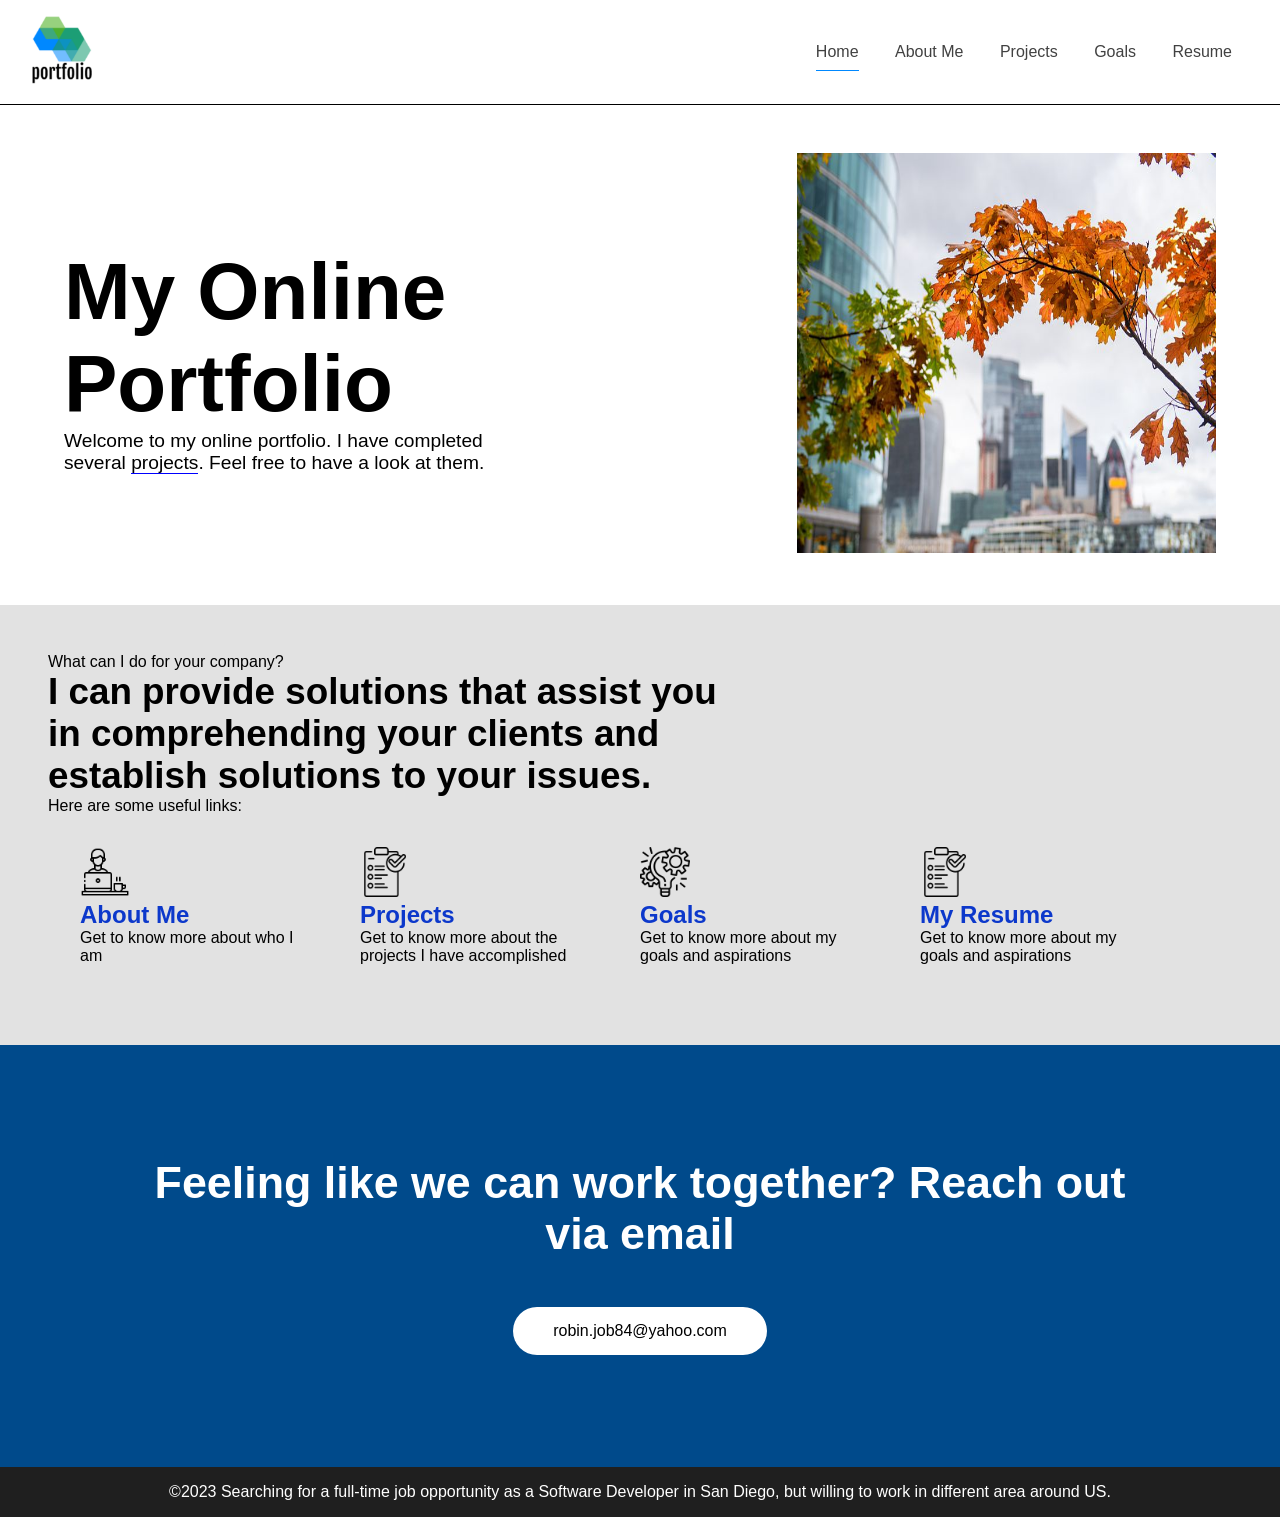
<file: index.html>
<!DOCTYPE html>
<html lang="en">
<head>
    <meta charset="UTF-8">
    <meta http-equiv="X-UA-Compatible" content="IE=edge">
    <meta name="viewport" content="width=device-width, initial-scale=1.0">
    <title>Homepage</title>
    <link rel="stylesheet" href="style.css">
    <link href="https://fonts.googleapis.com/css2?family=Montserrat:wght@500&display=swap" rel="stylesheet">
</head>
<body>
    <nav class="flex-logo navigation">
        <div class="nav-size logo">
            <a href="index.html"><img src="logo.png" alt="Website logo"></a>
        </div>
        <div class="nav-size">
            <ul>
                <li><a class="active" href="index.html">Home</a></li>
                <li><a href="about.html">About Me</a></li>
                <li><a href="project.html">Projects</a></li>
                <li><a href="goals.html">Goals</a></li>
                <li><a href="resume.html">Resume</a></li>
            </ul>
        </div>
    </nav>
    <section class="intro-portfolio">
        <div class="flex-logo">
            <div class="heading-section">
                <h1>My Online Portfolio</h1>
                <p>Welcome to my online portfolio. I have completed several <a href="project.html">projects</a>. Feel free to have a look at them.</p>
            </div>
            <div class="image-section">
                <img src="intro-image.jpg" alt="image for intro section">
            </div>
        </div>
        
    </section>
    <section class="what-i-do">
        <p>What can I do for your company?</p>
        <h1>I can provide solutions that assist you in comprehending your clients and establish solutions to your issues.</h1>
        <p>Here are some useful links: </p>
        <div class="flex-logo other-links">
            <div class="useful-link">
                <img src="about-me.png" alt="about me icon">
                <h2><a href="about.html">About Me</a></h2>
                <p>Get to know more about who I am</p>
            </div>
            <div class="useful-link">
                <img src="projects.png" alt="projects icon">
                <h2><a href="project.html">Projects</a></h2>
                <p>Get to know more about the projects I have accomplished</p>
            </div>
            <div class="useful-link">
                <img src="goals.png" alt="Goals icon">
                <h2><a href="goals.html">Goals</a></h2>
                <p>Get to know more about my goals and aspirations</p>
            </div>
            <div class="useful-link">
                <img src="resume.png" alt="Resume icon">
                <h2><a href="resume.html">My Resume</a></h2>
                <p>Get to know more about my goals and aspirations</p>
            </div>
        </div>
    </section>
    <section class="working-together">
        <h1>Feeling like we can work together? Reach out via email</h1>
        <div class="email-link">
            <a href="mailto:robin.job84@yahoo.com">robin.job84@yahoo.com</a>
        </div>
    </section>
    <footer>
        &copy;2023 Searching for a full-time job opportunity as a Software Developer in San Diego, but willing to work in different area around US.
    </footer>
</body>
</html>
</file>
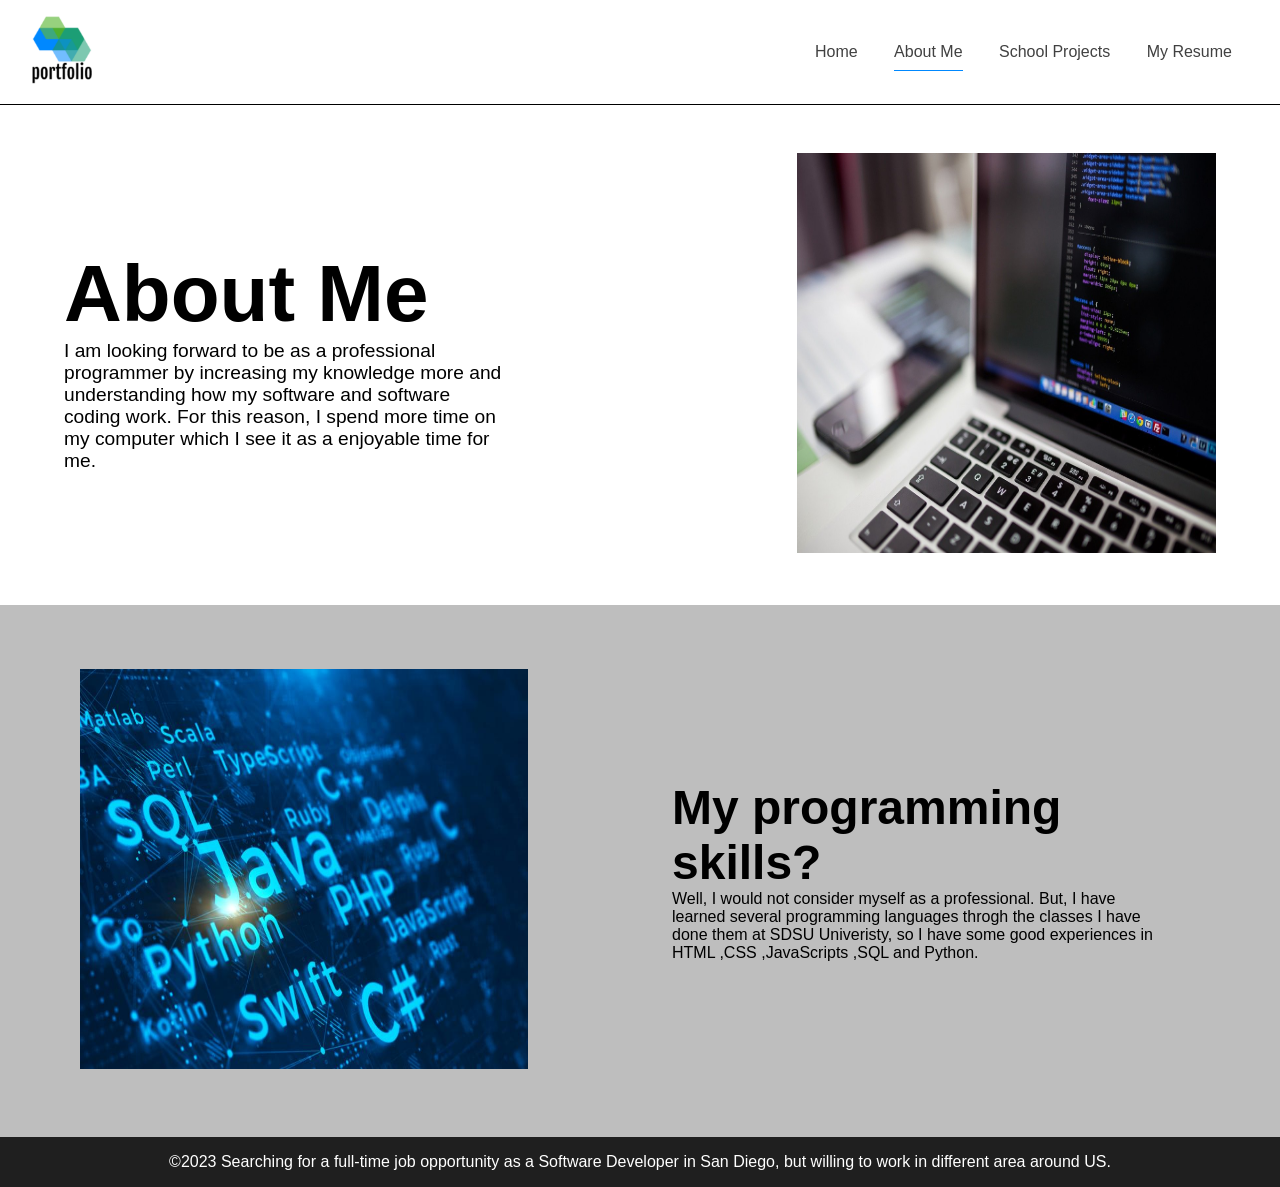
<file: about.html>
<!DOCTYPE html>
<html lang="en">
<head>
    <meta charset="UTF-8">
    <meta http-equiv="X-UA-Compatible" content="IE=edge">
    <meta name="viewport" content="width=device-width, initial-scale=1.0">
    <title>About Me</title>
    <link rel="stylesheet" href="style.css">
    <link href="https://fonts.googleapis.com/css2?family=Montserrat:wght@500&display=swap" rel="stylesheet">
</head>
<body>
    <nav class="flex-logo navigation">
        <div class="nav-size logo">
            <a href="index.html"><img src="logo.png" alt="Website logo"></a>
        </div>
        <div class="nav-size">
            <ul>
                <li><a href="index.html">Home</a></li>
                <li><a class="active" href="about.html">About Me</a></li>
                <li><a href="project.html">School Projects</a></li>
                <li><a href="resume.html">My Resume</a></li>
            </ul>
        </div>
    </nav>
    <section class="intro-portfolio">
        <div class="flex-logo">
            <div class="heading-section change-height">
                <h1>About Me</h1>
                <p>I am looking forward to be as a professional programmer by increasing my knowledge more and understanding how my software and software coding work. For this reason, I spend more time on my computer which I see it as a enjoyable time for me.</p>
            </div>
            <div class="image-section">
                <img src="about-me.jpg" alt="image for about me section">
            </div>
        </div>    
    </section>
    <section class="more-bio">
        <div class="flex-logo">
            <div class="image-section">
                <img src="programming-languages.jpeg" alt="image for about me section">
            </div>
            <div class="heading-section" id="about-me-info">
                <h1>My programming skills?</h1>
                <p>Well, I would not consider myself as a professional. But, I have learned several programming languages throgh the classes I have done them at SDSU Univeristy, so I have some good experiences 
                    in HTML ,CSS ,JavaScripts ,SQL and Python.
                </p>
            </div>
        </div>  
    </section>
    <footer>
        &copy;2023 Searching for a full-time job opportunity as a Software Developer in San Diego, but willing to work in different area around US.
    </footer>
</body>
</html>
</file>
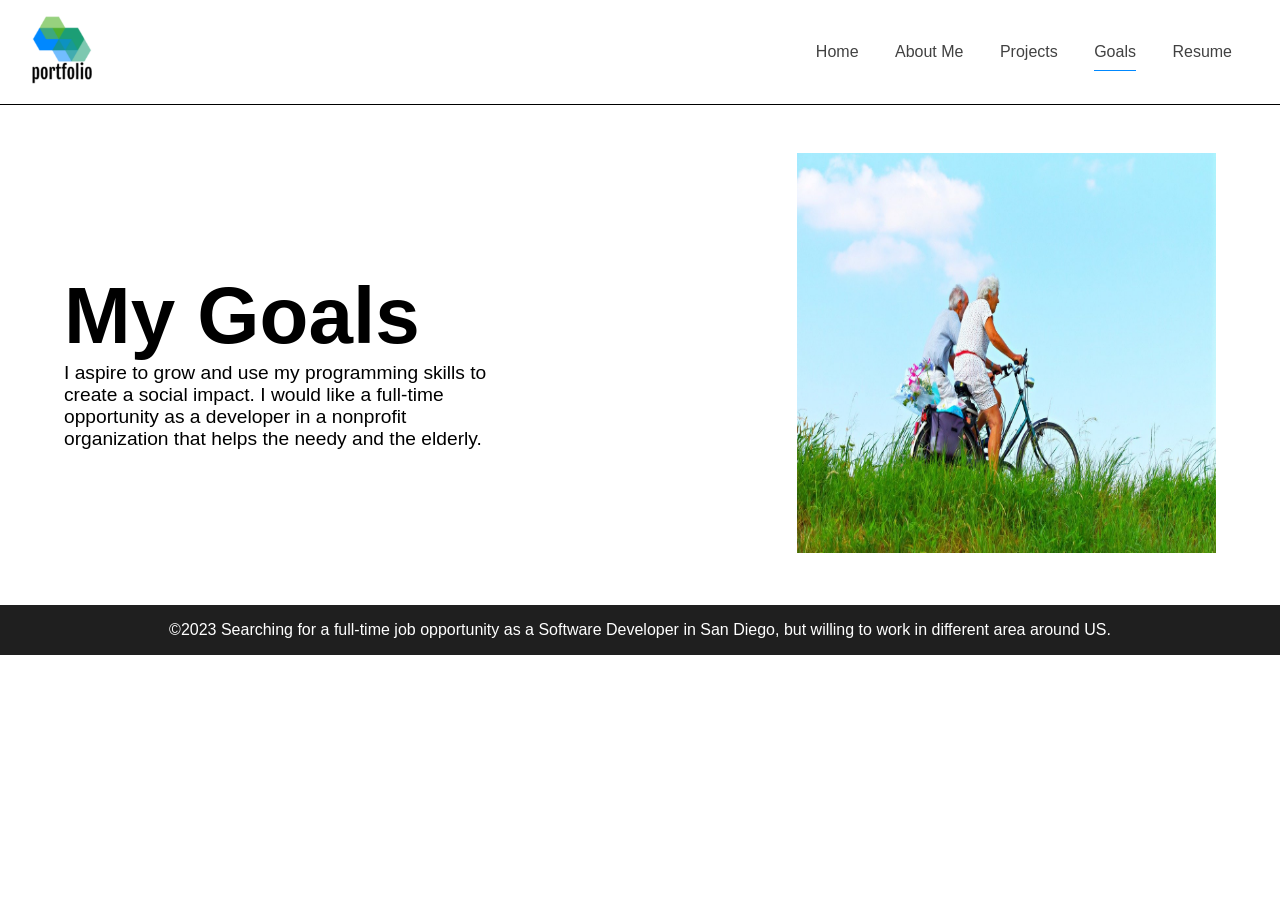
<file: goals.html>
<!DOCTYPE html>
<html lang="en">
<head>
    <meta charset="UTF-8">
    <meta http-equiv="X-UA-Compatible" content="IE=edge">
    <meta name="viewport" content="width=device-width, initial-scale=1.0">
    <title>My Goals</title>
    <link rel="stylesheet" href="style.css">
    <link href="https://fonts.googleapis.com/css2?family=Montserrat:wght@500&display=swap" rel="stylesheet">
</head>
<body>
    <nav class="flex-logo navigation">
        <div class="nav-size logo">
            <a href="index.html"><img src="logo.png" alt="Website logo"></a>
        </div>
        <div class="nav-size">
            <ul>
                <li><a href="index.html">Home</a></li>
                <li><a href="about.html">About Me</a></li>
                <li><a href="project.html">Projects</a></li>
                <li><a class="active" href="goals.html">Goals</a></li>
                <li><a href="resume.html">Resume</a></li>
            </ul>
        </div>
    </nav>
    <section class="intro-portfolio">
        <div class="flex-logo">
            <div class="heading-section change-height">
                <h1>My Goals</h1>
                <p>I aspire to grow and use my programming skills to create a social impact. I would like a full-time opportunity as a developer in a nonprofit organization that helps the needy and the elderly.</p>
            </div>
            <div class="image-section">
                <img src="elderly.jpg" alt="Elderly image">
            </div>
        </div>    
    </section>
    <footer>
        &copy;2023 Searching for a full-time job opportunity as a Software Developer in San Diego, but willing to work in different area around US.
    </footer>
</body>
</html>
</file>
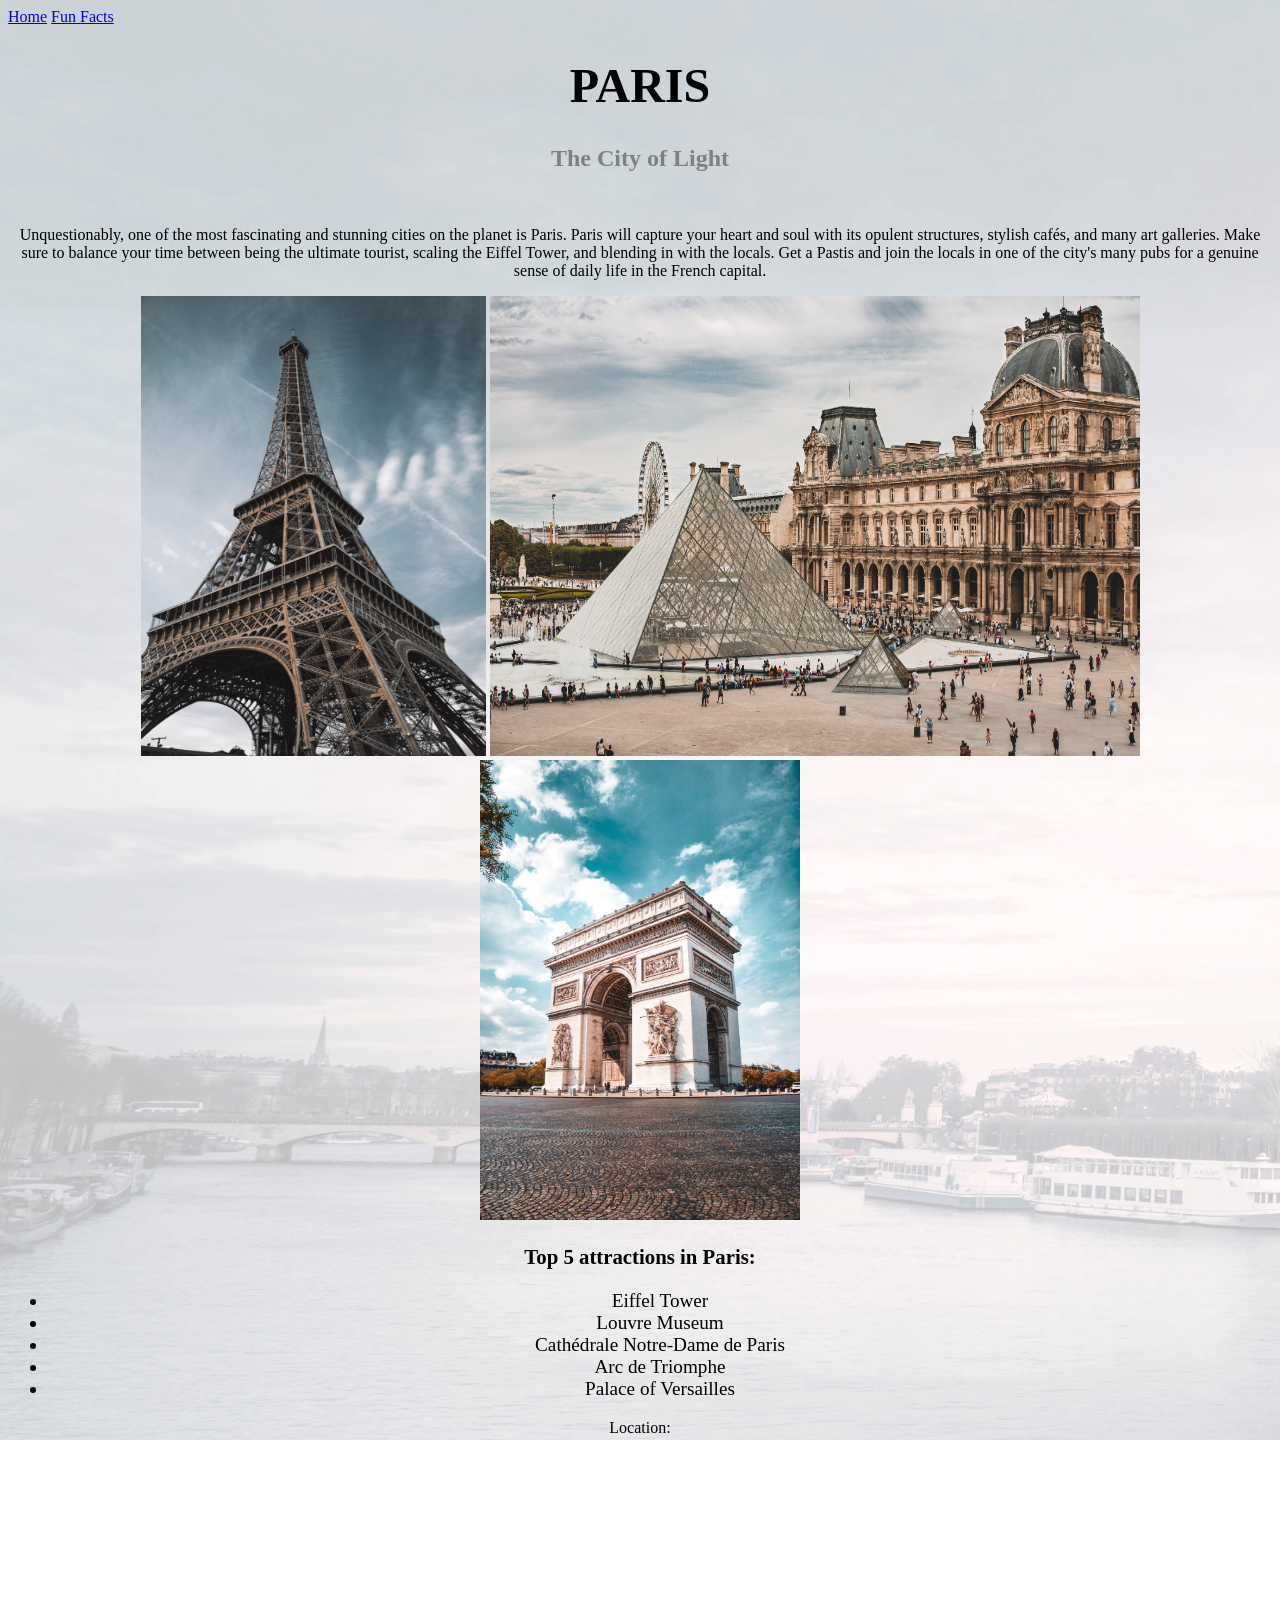
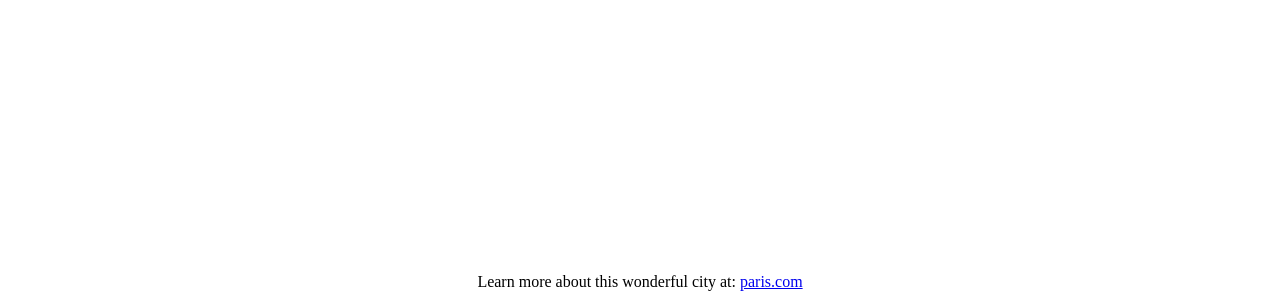
<file: index1.html>
<!DOCTYPE html>
<html lang="en">
<head>
    <meta charset="UTF-8">
    <title>Paris</title>
    <link rel="icon" type="image/x-icon" href="eiffel_3.jpg">
</head>
<style>
    body {
        background-image: url('eiffel_1.jpg');
        background-size: 2560px 1440px;
        background-repeat: no-repeat;
    }
</style>
<body>
    <div>
        <a class="active" href="index.html">Home</a>
        <a href="subpage.html">Fun Facts</a>
    </div>
    <h1 style="font-family:verdana; font-size:300%; text-align:center; color:black;">PARIS</h1>
    <h2 style="font-family:verdana; font-size:150%; text-align:center; color:grey;">The City of Light</h2>
    <br>
    <p style="font-family:verdana; font-size:100%; text-align:center; color:black;">
        Unquestionably, one of the most fascinating and stunning cities on the planet is Paris.
        Paris will capture your heart and soul with its opulent structures, stylish cafés, and many art galleries.
        Make sure to balance your time between being the ultimate tourist, scaling the Eiffel Tower,
        and blending in with the locals. Get a Pastis and join the locals in one of the city's many pubs
        for a genuine sense of daily life in the French capital.
    </p>
    <p style="text-align:center;">
        <img src="eiffel_2.jpg" alt="Eiffel Tower" width="345" height="460">
        <img src="louvre_1.jpg" alt="Louvre" width="650" height="460">
        <img src="triumph_1.jpg" alt="Arc De Triomphe" width="320" height="460">
    </p>
    <h3 style="font-family:verdana; font-size:130%; text-align:center; color:black;">Top 5 attractions in Paris:</h3>
    <ul style="font-family:verdana; font-size:120%; text-align:center; color:black;">
        <li>Eiffel Tower</li>
        <li>Louvre Museum</li>
        <li>Cathédrale Notre-Dame de Paris</li>
        <li>Arc de Triomphe</li>
        <li>Palace of Versailles</li>
    </ul>
    <div>
        <p style="font-family:verdana; font-size:100%; text-align:center; color:black;">Location:</p>
        <p align="center">
            <iframe src="https://www.google.com/maps/embed?pb=!1m18!1m12!1m3!1d83998.76457464363!2d2.2769950749124046!3d48.85894658118077!2m3!1f0!2f0!3f0!3m2!1i1024!2i768!4f13.1!3m3!1m2!1s0x47e66e1f06e2b70f%3A0x40b82c3688c9460!2sParis%2C%20France!5e0!3m2!1sen!2sus!4v1663478615087!5m2!1sen!2sus" width="600" height="400" style="border:0;" allowfullscreen="" loading="lazy" referrerpolicy="no-referrer-when-downgrade"></iframe>
        </p>
    </div>
    <div>
        <p align="center"
           style="font-family:verdana;
           font-size:100%; color:black;">Learn more about this wonderful city at:
            <a class="active" href="https://paris.com/" target="_blank">paris.com</a>
        </p>
    </div>
</body>
</html>
</file>
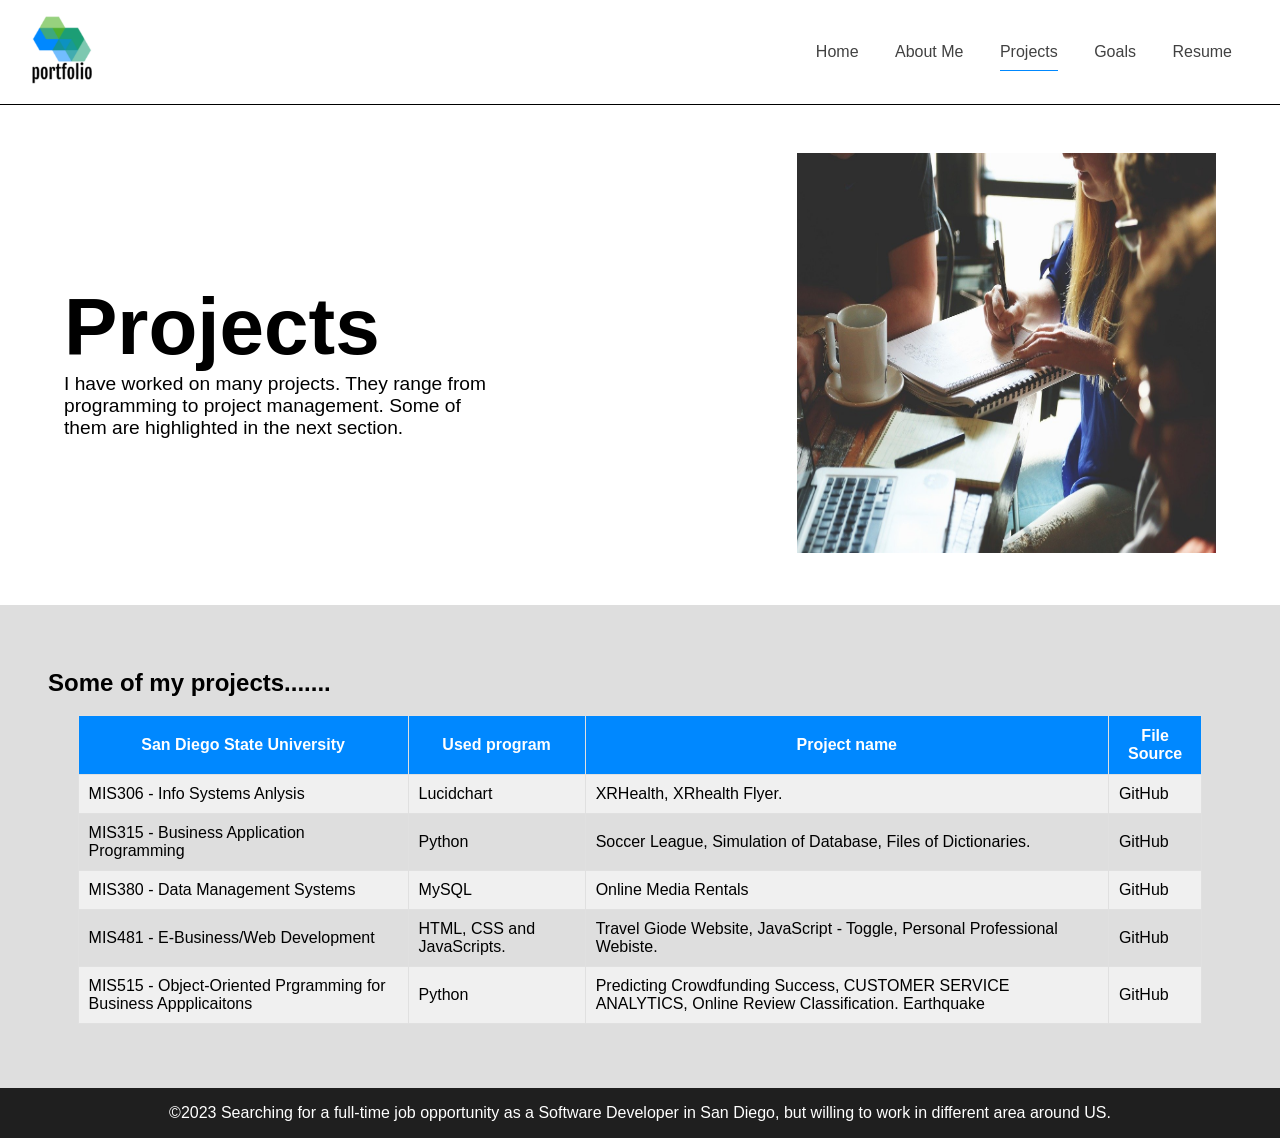
<file: project.html>
<!DOCTYPE html>
<html lang="en">
<head>
    <meta charset="UTF-8">
    <meta http-equiv="X-UA-Compatible" content="IE=edge">
    <meta name="viewport" content="width=device-width, initial-scale=1.0">
    <title>Projects</title>
    <link rel="stylesheet" href="style.css">
    <link href="https://fonts.googleapis.com/css2?family=Montserrat:wght@500&display=swap" rel="stylesheet">
</head>
<body>
    <nav class="flex-logo navigation">
        <div class="nav-size logo">
            <a href="index.html"><img src="logo.png" alt="Website logo"></a>
        </div>
        <div class="nav-size">
            <ul>
                <li><a href="index.html">Home</a></li>
                <li><a href="about.html">About Me</a></li>
                <li><a class="active" href="project.html">Projects</a></li>
                <li><a href="goals.html">Goals</a></li>
                <li><a href="resume.html">Resume</a></li>
            </ul>
        </div>
    </nav>
    <section class="intro-portfolio">
        <div class="flex-logo">
            <div class="heading-section">
                <h1>Projects</h1>
                <p>I have worked on many projects. They range from programming to project management. Some of them are highlighted in the next section.</p>
            </div>
            <div class="image-section">
                <img src="project-image.jpg" alt="image for project section">
            </div>
        </div>
        
    </section>
    <section class="project-details">
        <h2>Some of my projects.......</h2>  
        <br>
        <table id="projects">
            <tr>
              <th>San Diego State University</th>
              <th>Used program</th>
              <th>Project name</th>
              <th>File Source</th>
            </tr>
            <tr>
              <td>MIS306 - Info Systems Anlysis</td>
              <td>Lucidchart</td>
              <td><a href="XRHealth.pdf" target="_blank">XRHealth,</a>
                  <a href="XRHealthFlyer.pdf" target="_blank"> XRhealth Flyer.</a></td>
              <td><a href="https://github.com/Robinjob1984/Information-Systems-Analysis" target="_blank">GitHub</a></td>
            </tr>
            <tr>
              <td>MIS315 - Business Application Programming</td>
              <td>Python</td>
              <td><a href="SoccerLeague.py" target="_blank">Soccer League, </a>
                    <a href="SimulationDatabase.py" target="_blank">Simulation of Database, </a>
                    <a href="FilesDictionaries2.py" target="_blank"> Files of Dictionaries.</a></td>
              <td><a href="https://github.com/Robinjob1984/Business-Applicaiton-Programming" target="_blank">GitHub</a></td>
            </tr>
            <tr>
              <td>MIS380 - Data Management Systems</td>
              <td>MySQL</td>
              <td><a href="MIS 380 - Term Project.pdf" target="_blank">Online Media Rentals</a></td>
              <td><a href="https://github.com/Robinjob1984/Information-Systems-Analysis" target="_blank">GitHub</a></td>
            </tr>
            <tr>
                <td>MIS481 - E-Business/Web Development</td>
                <td>HTML, CSS and JavaScripts.</td>
                <td><a href="index1.html" target="_blank">Travel Giode Website, </a>
                    <a href="toggle.html" target="_blank">JavaScript - Toggle, </a>
                    <a href="index.html" target="_blank">Personal Professional Webiste.</a></td>
                <td><a href="https://github.com/Robinjob1984/E-Business-Web-Development" target="_blank"> GitHub</a></td>
            </tr>                  
            <tr>
              <td>MIS515 - Object-Oriented Prgramming for Business Appplicaitons</td>
              <td>Python</td>
              <td><a href="Predicting Crowdfunding Success.py" target="_blank">Predicting Crowdfunding Success,</a>
                  <a href="CUSTOMER SERVICE ANALYTICS-1.py" target="_blank">CUSTOMER SERVICE ANALYTICS,</a>
                  <a href="Online Review Classification.py" target="_blank">Online Review Classification.</a>
                  <a href="earthquake.py" target="_blank">Earthquake</a></td>
              <td><a href="https://github.com/Robinjob1984/Object-Oriented-Programming-for-Business-Applications" target="_blank"> GitHub</a></td>
            </tr>              
          </table>   
    </section>
    <footer>
        &copy;2023 Searching for a full-time job opportunity as a Software Developer in San Diego, but willing to work in different area around US.
    </footer>
</body>
</html>
</file>
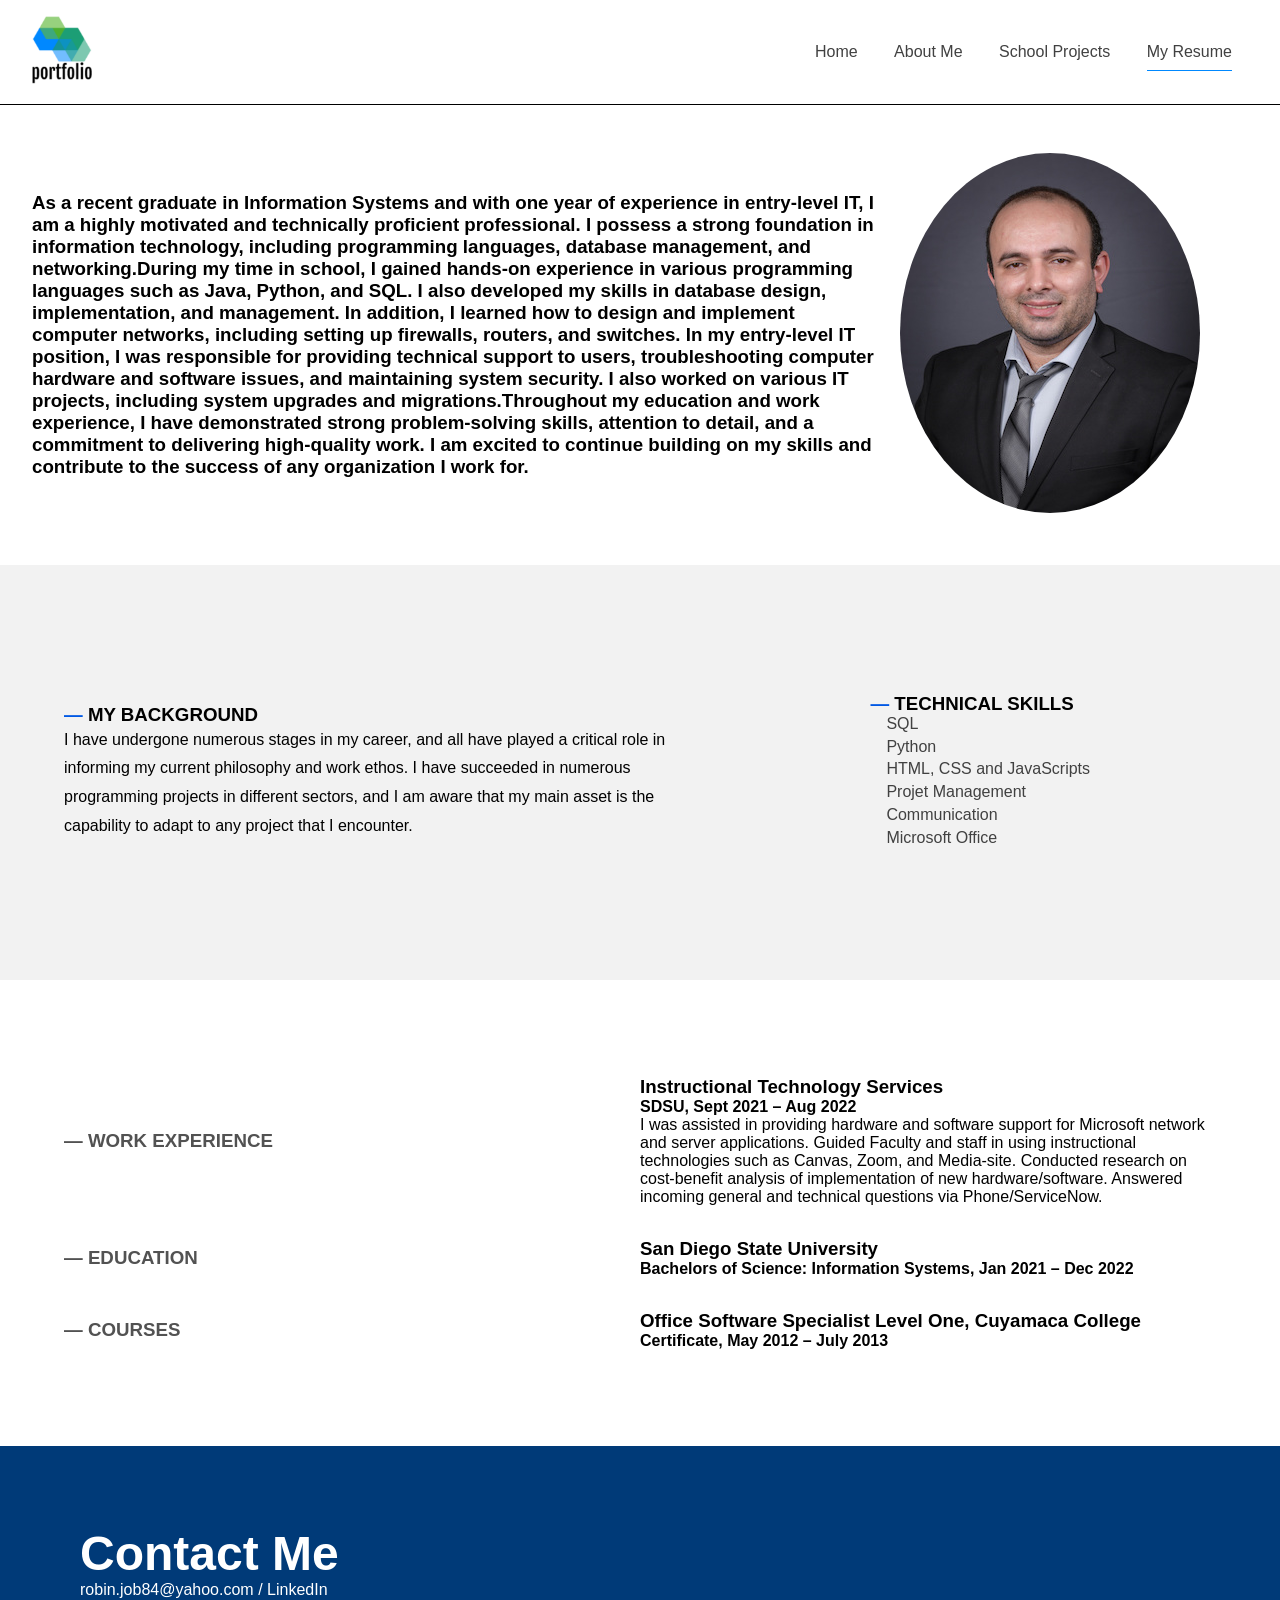
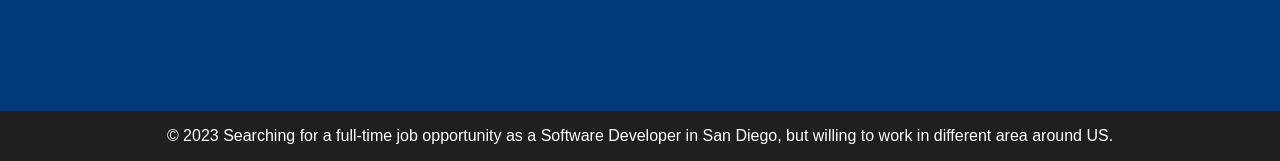
<file: resume.html>
<!DOCTYPE html>
<html lang="en">
<head>
    <meta charset="UTF-8">
    <meta http-equiv="X-UA-Compatible" content="IE=edge">
    <meta name="viewport" content="width=device-width, initial-scale=1.0">
    <title>Online Portfolio</title>
    <link rel="stylesheet" href="style.css">
    <link href="https://fonts.googleapis.com/css2?family=Montserrat:wght@500&display=swap" rel="stylesheet">
</head>
<body>
    <nav class="flex-logo navigation">
        <div class="nav-size logo">
            <a href="index.html"><img src="logo.png" alt="Website logo"></a>
        </div>
        <div class="nav-size">
            <ul>
                <li><a href="index.html">Home</a></li>
                <li><a href="about.html">About Me</a></li>
                <li><a href="project.html">School Projects</a></li>
                <li><a class="active" href="resume.html">My Resume</a></li>
            </ul>
        </div>
    </nav>
    <section class="flex-logo introduction-portfolio">
        <div class="intro-content-text orofile-intro">
            <h3>As a recent graduate in Information Systems and with one year of experience in entry-level IT, I am a highly motivated and technically proficient professional. I possess a strong foundation in information technology, including programming languages, database management, and networking.During my time in school, I gained hands-on experience in various programming languages such as Java, Python, and SQL. I also developed my skills in database design, implementation, and management. In addition, I learned how to design and implement computer networks, including setting up firewalls, routers, and switches. In my entry-level IT position, I was responsible for providing technical support to users, troubleshooting computer hardware and software issues, and maintaining system security. I also worked on various IT projects, including system upgrades and migrations.Throughout my education and work experience, I have demonstrated strong problem-solving skills, attention to detail, and a commitment to delivering high-quality work. I am excited to continue building on my skills and contribute to the success of any organization I work for.
            </h3>
        </div>
        <div class="intro-content-image profile-picture">
            <img src="Robin.jpg" alt="Profile picture">
        </div>
    </section>
    <section class="background-section" id="background">
        <div class="flex-logo" id="background-id">
            <div class="background-profile">
                <h3><span>&mdash;</span> MY BACKGROUND</h3>
                <p>I have undergone numerous stages in my career, and all have played a critical role in informing my current philosophy and work ethos.
                    I have succeeded in numerous programming projects in different sectors, and I am aware that my main asset is the capability to adapt to 
                    any project that I encounter.
                </p>
            </div>
            <div class="skills">
                <h3><span>&mdash;</span> TECHNICAL SKILLS</h3>
                <ul>
                    <li>SQL</li>
                    <li>Python</li>
                    <li>HTML, CSS and JavaScripts</li>
                    <li>Projet Management</li>
                    <li>Communication</li>
                    <li>Microsoft Office</li>
                </ul>
            </div>
        </div>
    </section>
    <section class="experience" id="experience">
        <div class="flex-logo">
            <div class="experience-heading">
                <h3><span>&mdash;</span> WORK EXPERIENCE</h3>
            </div>
            <div class="experience-content">
                <h3>Instructional Technology Services</h3>
                <h4>SDSU, Sept 2021 &ndash; Aug 2022</h4>
                <p>
                I was assisted in providing hardware and software support for Microsoft network and server applications. Guided Faculty and staff in using instructional technologies such as Canvas, Zoom, and Media-site. Conducted research on cost-benefit analysis of implementation of new hardware/software. Answered incoming general and technical questions via Phone/ServiceNow.  
                </p>
            </div>
        </div>
        <div class="flex-logo">
            <div class="experience-heading">
                <h3><span>&mdash;</span> EDUCATION</h3>
            </div>
            <div class="experience-content">
                <h3>San Diego State University</h3>
                <h4>Bachelors of Science: Information Systems, Jan 2021 &ndash; Dec 2022</h4>
            </div>
        </div>
        <div class="flex-logo">
            <div class="experience-heading">
                <h3><span>&mdash;</span> COURSES</h3>
            </div>
            <div class="experience-content">
                <h3>Office Software Specialist Level One, Cuyamaca College</h3>
                <h4>Certificate, May 2012 &ndash; July 2013</h4>
            </div>
        </div>
    </section>
    <section class="footer-info">
        <div class="flex-logo">
            <div class="contact-footer">
                <h2>Contact Me</h2>
                <div class="contact-holder">
                    <a href="mailto:robin.job84@yahoo.com" target="_blank">robin.job84@yahoo.com</a>
                    <a href="http://www.linkedin.com/in/robin-slaiwa-1b3679139" target="_blank">/ LinkedIn</a>
                </div>
            </div>
        </div>
        
    </section>
    <footer class="footer-copyright">
        &copy; 2023 Searching for a full-time job opportunity as a Software Developer in San Diego, but willing to work in different area around US.
    </footer>
</body>
</html>
</file>
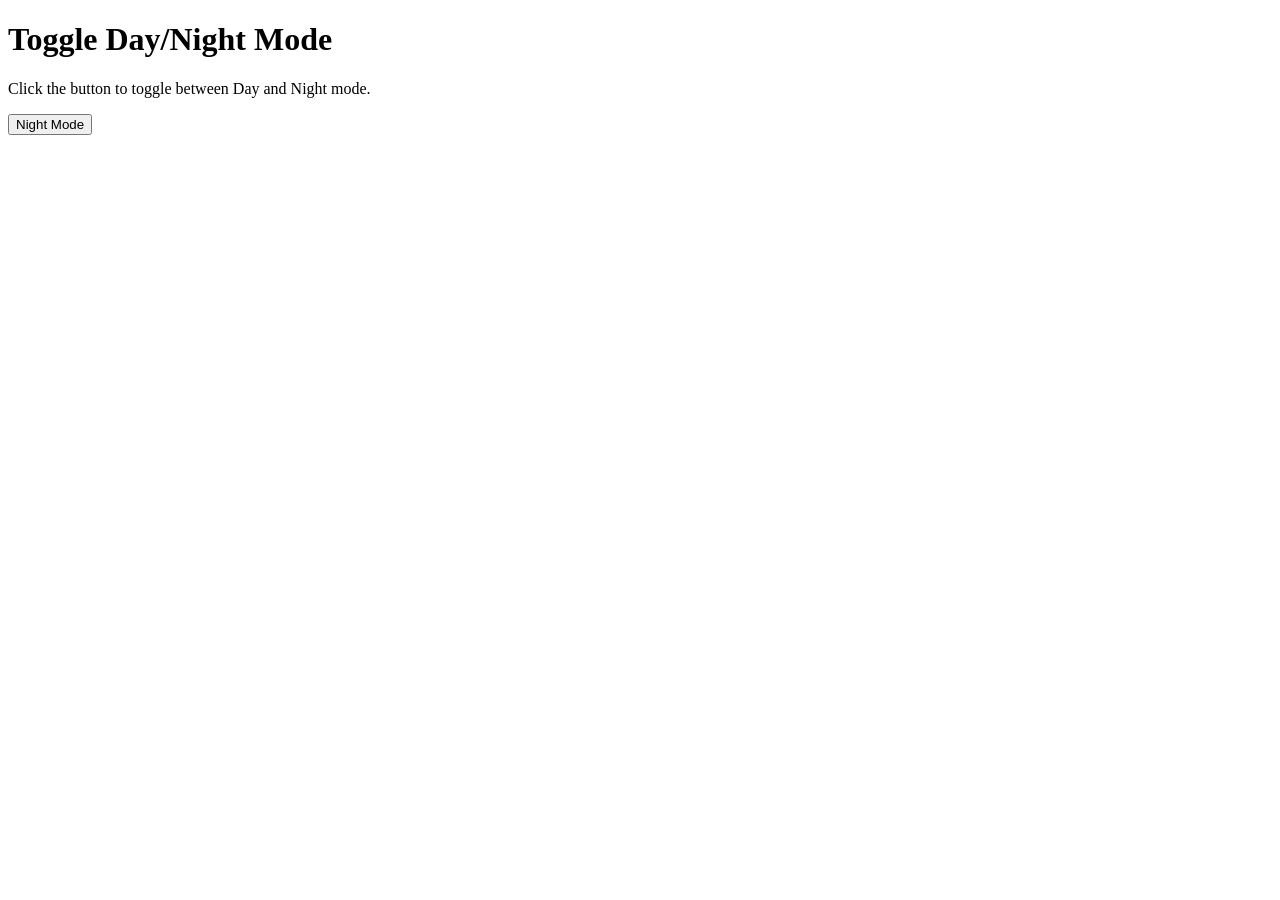
<file: toggle.html>
<!DOCTYPE html>
<html lang="en">
    <head>
        <title>Toggle mode</title>
        <style>
            .day{
            background-color: white;
            color: black;
            }
            .night{
            background-color: black;
            color: white;
            }
        </style>
        <script>
            function toggle(){
                let body = document.getElementsByTagName("body")[0];
                let button = document.getElementById("toggle");
                if(body.className == "day"){
                    body.className = "night";
                    button.value ="Day Mode";
                }else{
                    body.className = "day";
                    button.value ="Night Mode";
                }
            }
        </script>
    </head>
    <body class="day">
        <h1>Toggle Day/Night Mode</h1>
        <p>Click the button to toggle between Day and Night mode.</p>
        <input id="toggle" type="button" onclick="toggle();" value="Night Mode">
    </body>
</html>
</file>
<file: style.css>
body{
    font-family: 'Montserrat', sans-serif;
    margin: 0;
}

a{
    text-decoration: none;
    color: inherit;
}

a.active{
    border-bottom: 1px solid #0088FF;
    padding-bottom: 10px;
}

.flex-logo{
    display: flex;
    justify-content: space-between;
    align-items: center;
    padding: 1em 2em;
}

.navigation{
    border-bottom: 1px solid black;
}

.flex-logo ul {
    list-style-type: none;
    margin: 0;
    padding: 0;
    text-align: right;
}

.flex-logo ul li{
    display: inline-block;
    padding: 0 1em;
    color: rgb(65, 65, 65);
    
}

.nav-size{
    width: 50%;
}

.logo img{
    width: 60px;
}

/* introduction section */

.intro-portfolio{
    padding: 2em;
}
.intro-portfolio h1{
    padding-top: 10px;
    padding-left: 0;
    font-size: 5em;
    margin: 0;
}

.intro-portfolio p{
    width: 60%;
    font-size: 1.2em;
}

.heading-section a{
    border-bottom: 1px solid blue;
}

.heading-section{
    width: 70%;
}

.image-section{
    width: 40%;
}

.image-section img{
    width: 100%;
    height: 400px;
}

.what-i-do{
    background-color: rgb(226, 226, 226);
    margin: 0;
    padding: 3em;
}

.what-i-do h1{
    font-size: 2.3em;
    width: 60%;
}
.other-links{
    padding: 2em;
}
.useful-link{
    width: 33%;
}

.useful-link img{
    width: 50px;
}

.useful-link a{
    color: rgb(12, 56, 203);
}

.useful-link p{
    width: 80%;
}

/* working together section */

.working-together{
    padding: 7em 2em;
    background-color: #004a8b;
    color: white;
}

.working-together h1{
    text-align: center;
    font-size: 2.8em;
    width: 80%;
    margin: 0 auto;
}

.email-link{
    text-align: center;
    padding: 3em 0 0 0;
}

.email-link a{
    display: inline-block;
    padding: 15px 40px;
    background-color: #fff;
    color: black;
    border-radius: 25px;
}

/* more about me information */
.more-bio{
    padding: 3em;
    background-color: rgb(190, 190, 190);
}

#about-me-info{
    width: 50%;
    padding: 2em;
}

#about-me-info h1{
    font-size: 3em;
}

/* project page */
.project-details{
    padding: 4em 3em;
    background-color: rgb(222, 222, 222);
}
#projects {
    border-collapse: collapse;
    width: 95%;
    margin: 0 auto;
}
  
#projects td, #projects th {
    border: 1px solid rgb(224, 224, 224);
    padding: 10px;
}
  
#projects tr:hover{
    background-color:rgb(212, 212, 212);
}
#projects tr:nth-child(even){
    background-color:#f0f0f0;
}

#projects th {
    padding-bottom: 11px;
    padding-top: 11px;
    color: #fff;
    background-color: #0088FF;
}

.intro-content-text{
    width: 70%;
}

.introduction-portfolio{
    padding-top: 3em;
    padding-bottom: 3em;
}

.introduction-portfolio h1{
    font-size: 4em;
}

.intro-content-image img{
    width: 300px;
    border-radius: 50%;
    text-align: center;
    margin-right: 3em;
}

/* background section */

.background-section{
    padding: 7em 2em;
    background-color: rgb(242, 242, 242);
}

#background-id{
    align-items: top;
}

.background-section span{
    color: rgb(0, 88, 228);
}

.background-profile{
    width: 60%;
    padding-right: 4em;
}

.skills{
    width: 30%;
}

.background-profile p{
    line-height: 1.8em;
}

.skills ul{
    margin: 0;
    padding: 0;
    text-align: left;
}

.skills ul li{
    display: block;
    padding-bottom: 0.3em;
}

/* experience section */
.experience{
    padding: 5em 2em;
}

.experience-heading{
    color: rgb(82, 82, 82);
    width: 50%;
}

.experience-content{
    width: 50%;
}

/* footer section */
.footer-info{
    padding: 4em 3em;
    background-color: rgb(0, 58, 120);
    color: white;
}

.footer-info h2{
    font-size: 3em;
}

.contact-footer{
    width: 50%;
    padding-bottom:2em;
}

.socials{
    padding-top: 3.5em;
}

.socials ul li{
    border-bottom: 10px;
}

.socials ul li a{
    color: white;
    display: inline-block;
    border-bottom: 1px dashed white;

}

footer{
    background-color: rgb(31, 31, 31);
    color: #fff;
    text-align: center;
    padding:1em;
}
* {
    box-sizing: border-box;
    margin: 0;
    padding: 0;
  }
  
  body {
    font-family: Arial, sans-serif;
  }
</file>
